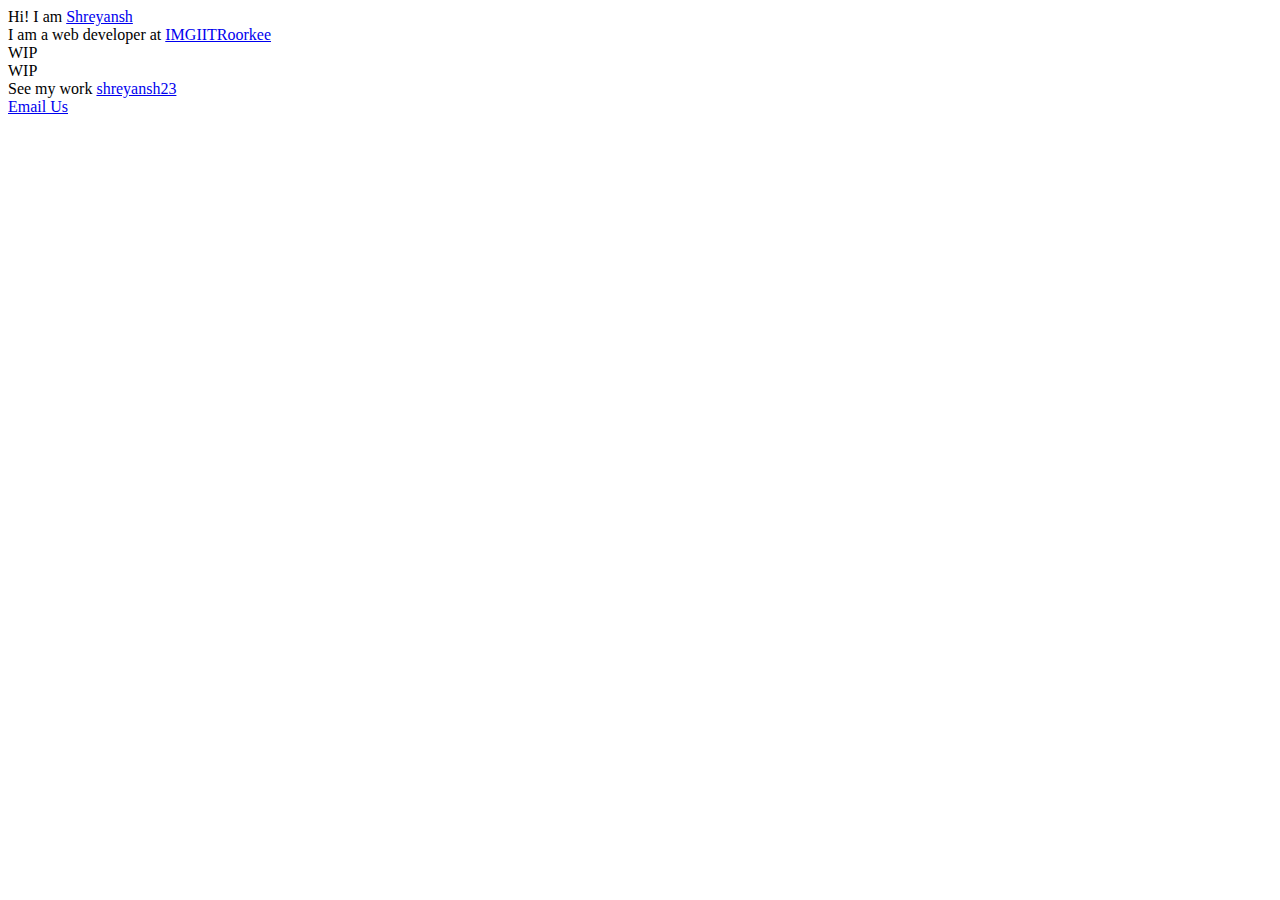
<file: index.html>
<!DOCTYPE html>
<html>
<head>
	<title>WIP</title>
</head>
<body>
	<div id="bio">Hi! I am <a href="https://github.com/shreyansh23">Shreyansh</a></div>
<div id="experience">I am a web developer at <a href="img.channeli.in">IMGIITRoorkee</a></div>
<div id="projects">WIP</div>
<div id="skills">WIP</div>
<div>See my work <a href="https://github.com/shreyansh23">shreyansh23</a></div>
<div id="edu"></div>
<div id="social"></div>
<div id="awards"></div>
<div id="photo"></div>
<div id="resume"></div>
<div id="contact"><a href="mailto:jain.shreyansh0@gmail.com">Email Us</a> </div>
</body>
</html>
</file>
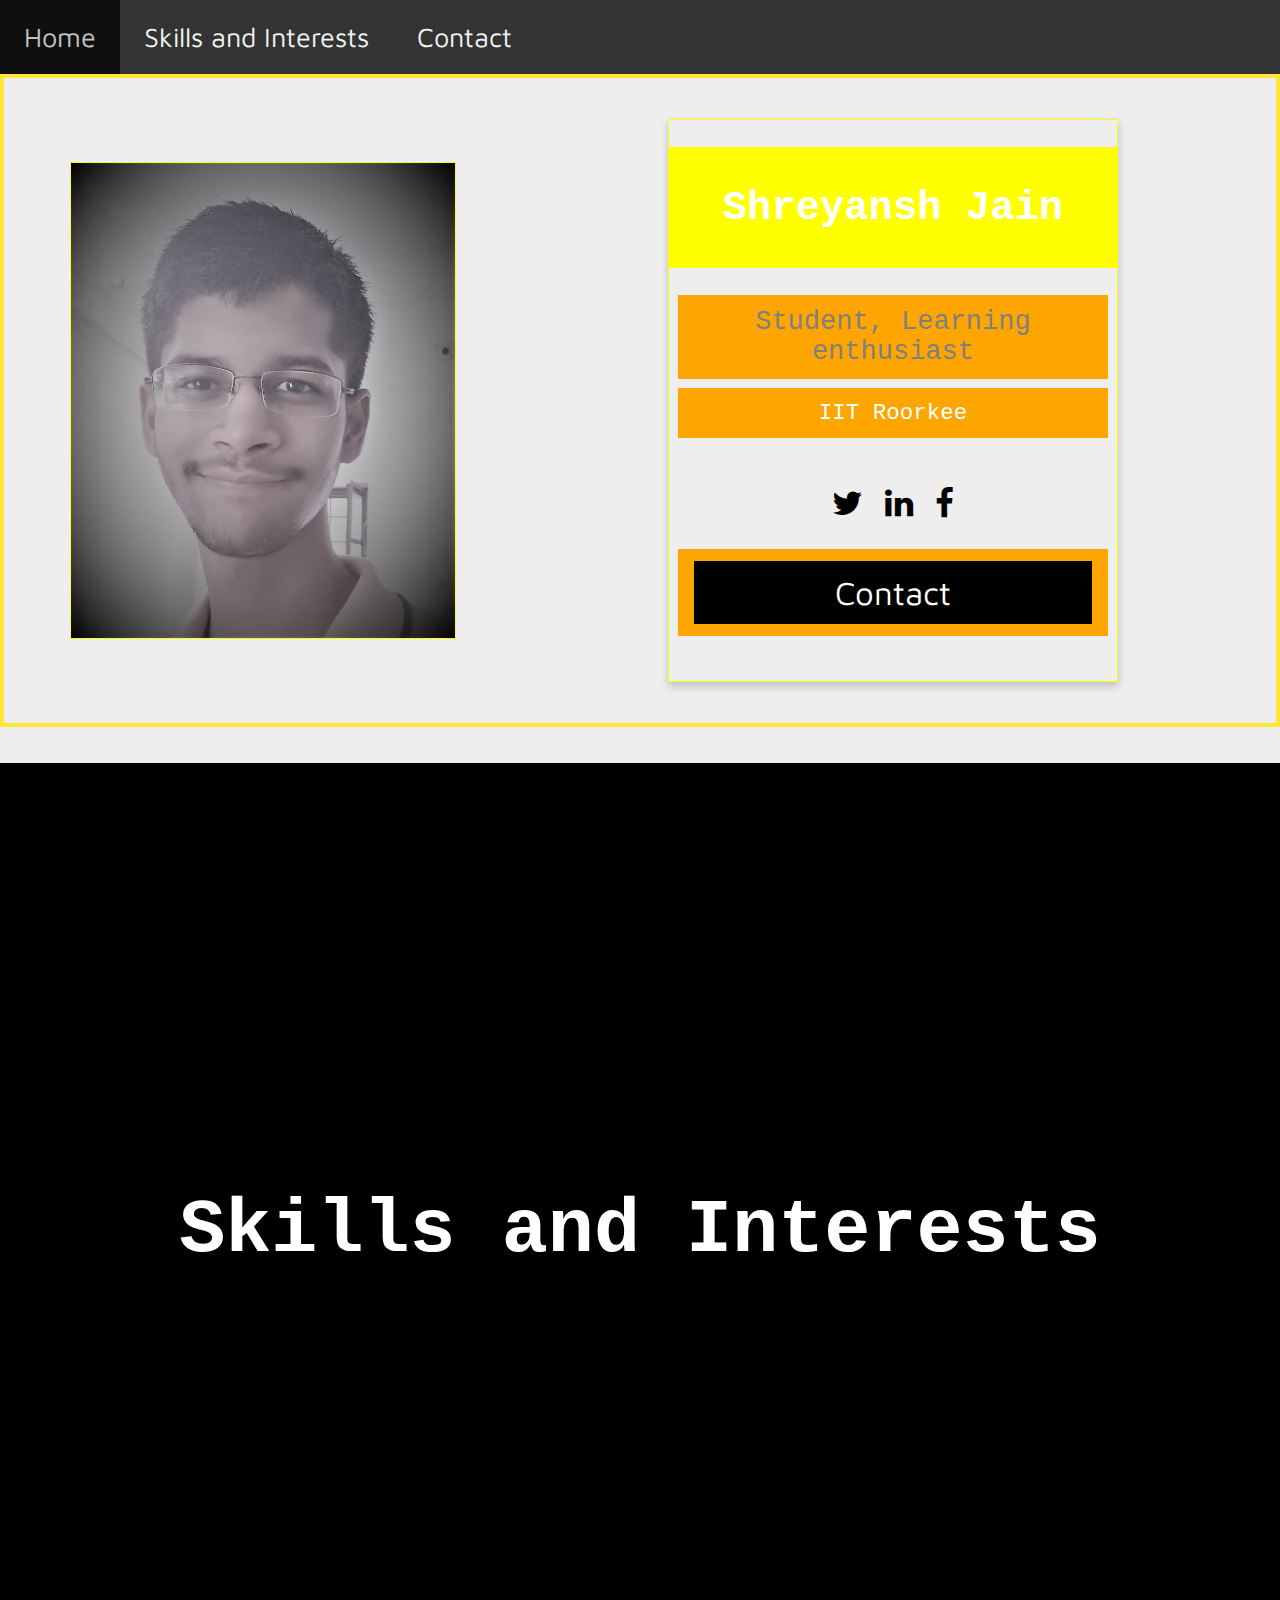
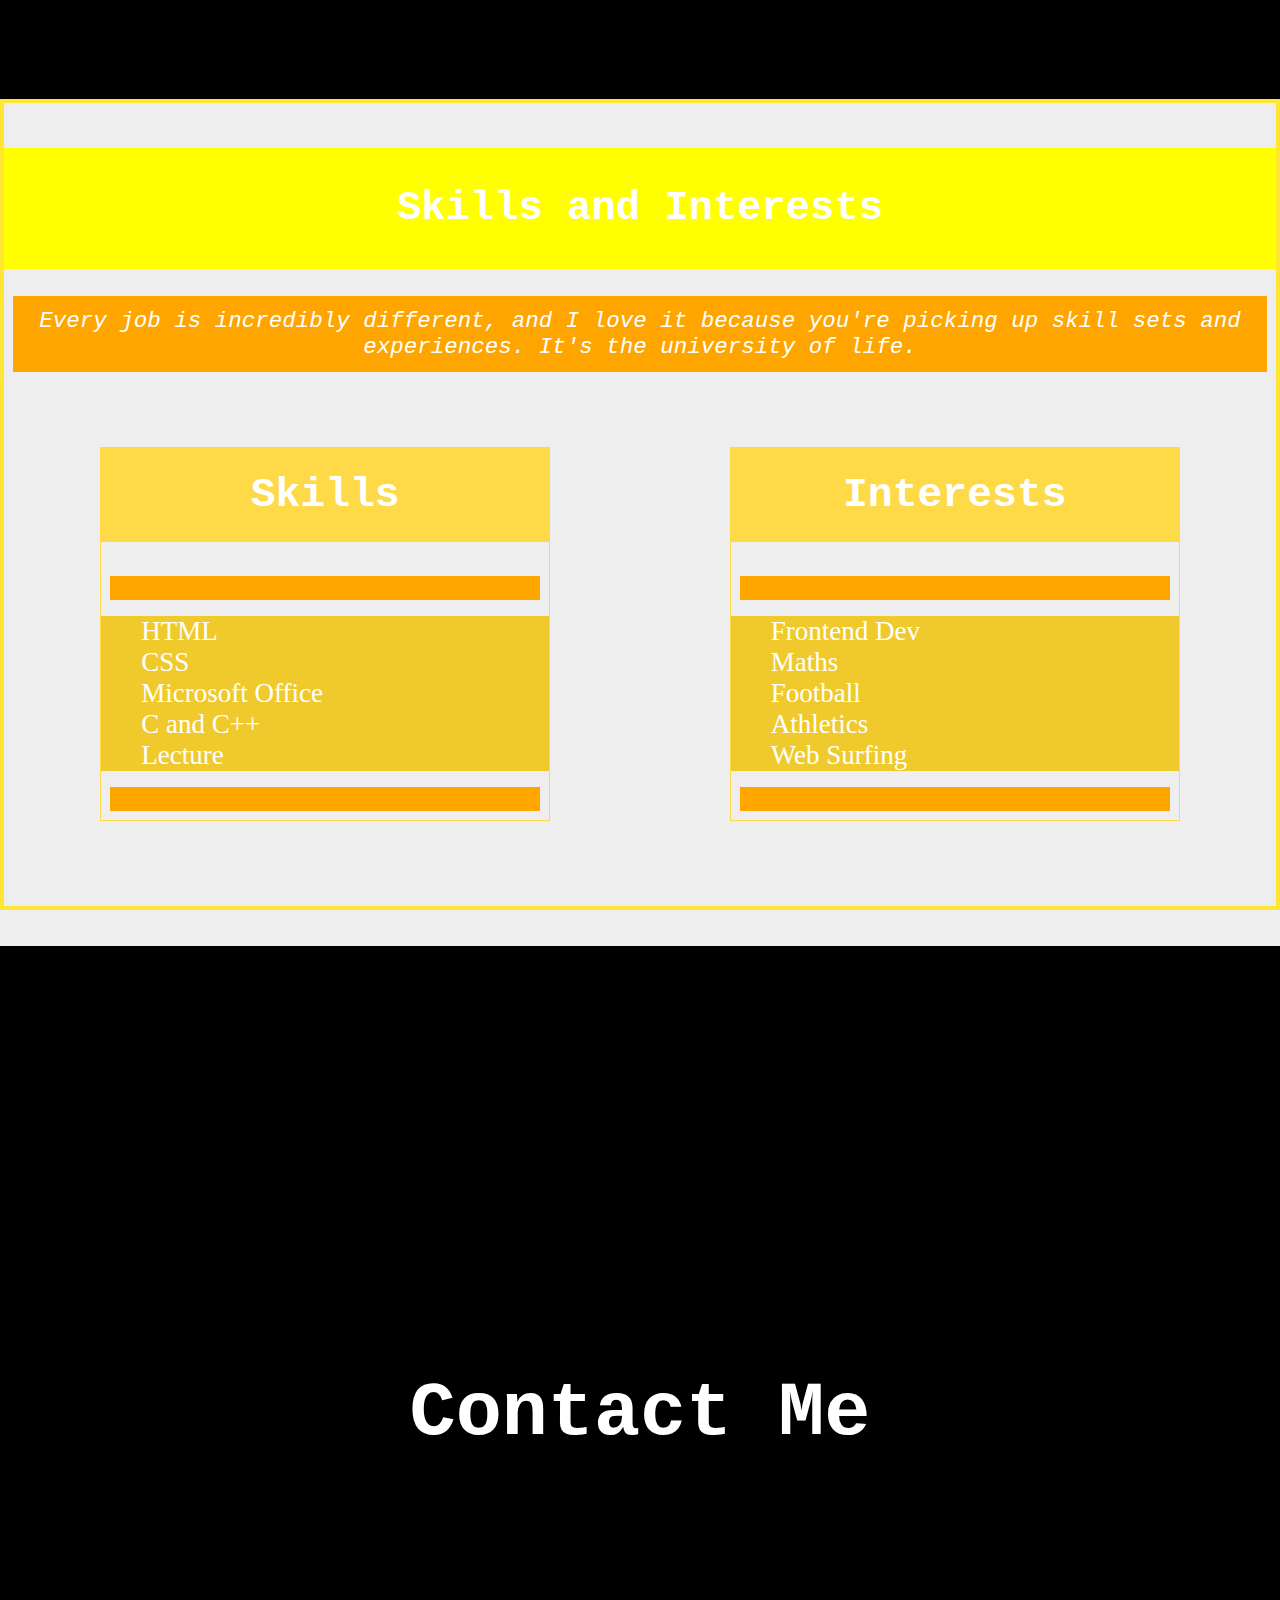
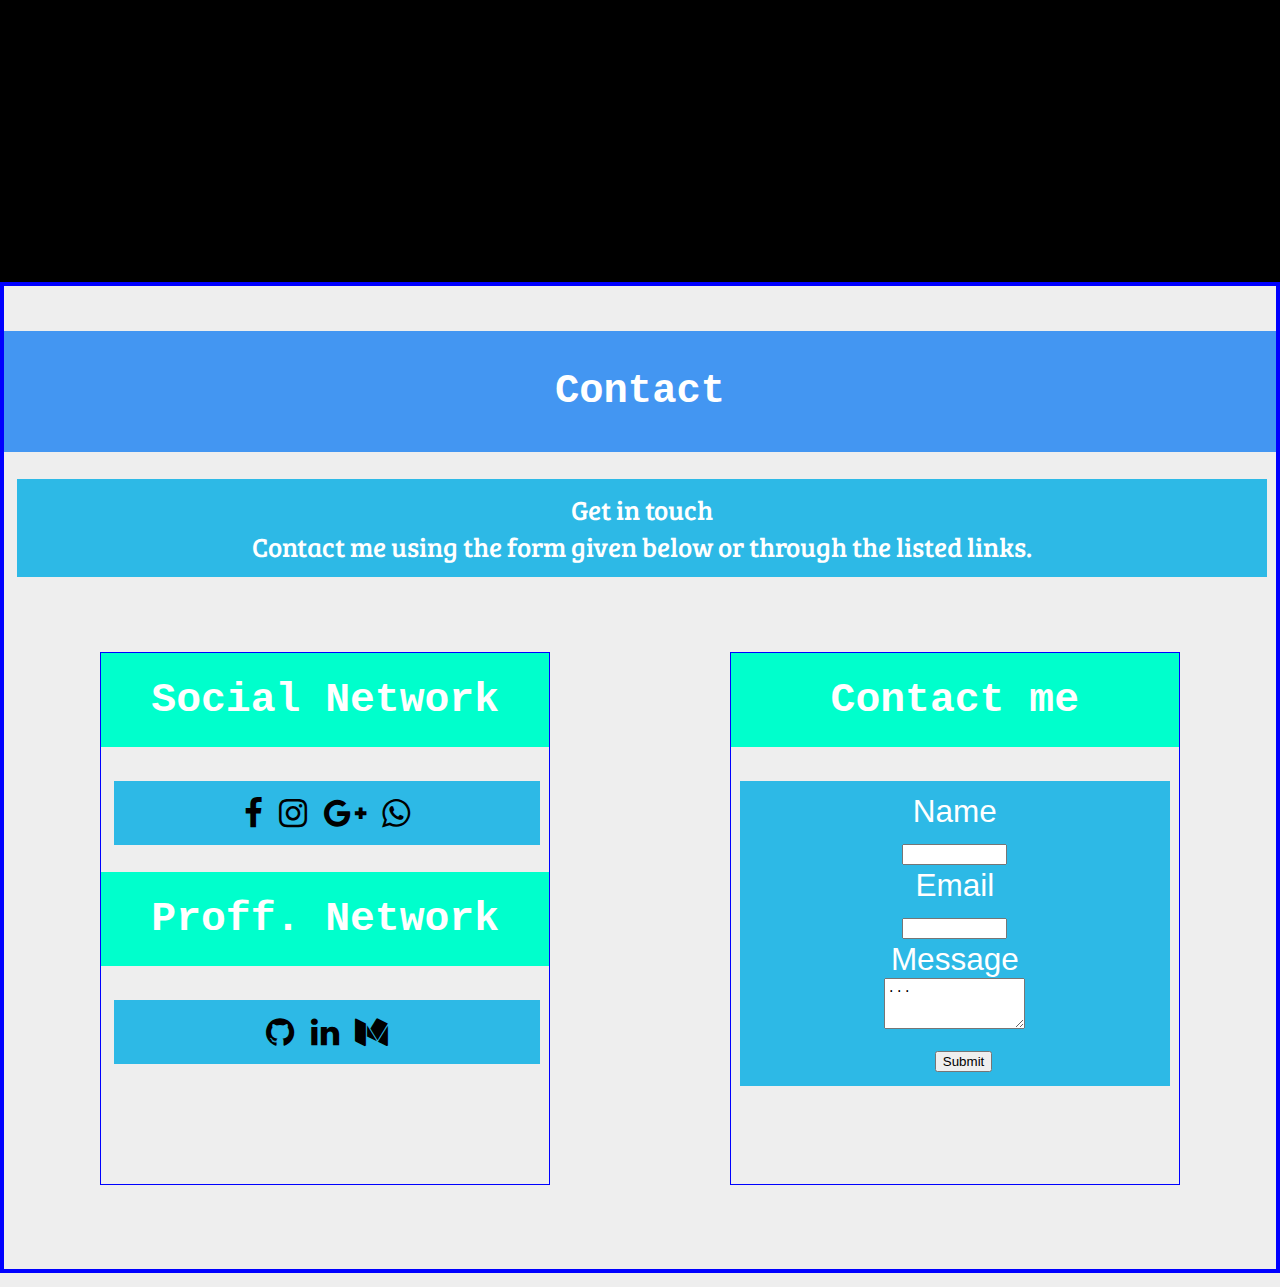
<file: 2.html>
<!DOCTYPE html>
<html>
<head>
	<title>2nd</title>
	<meta name="viewport" content="width=device-width, initial-scale=1.0">
	<link href="https://fonts.googleapis.com/css?family=Bree+Serif" rel="stylesheet">
	<link rel="stylesheet" href="https://cdnjs.cloudflare.com/ajax/libs/font-awesome/4.7.0/css/font-awesome.min.css">
	<link href="https://fonts.googleapis.com/css?family=Maven+Pro" rel="stylesheet">
	<link rel="stylesheet" type="text/css" href="2s.css">




</head>
<body>
	
	<div class="topnav">
  <a class="active" href="#home">Home</a>
  <a href="#skills">Skills and Interests</a>
  <a href="#contact">Contact</a>
</div>


<div class="page1">
	
<div  >
<article class="imagecontainer one main" style="border-color: color"><img src="img/me (2).jpg"></article>

<article class="card one main">
  <h1>Shreyansh Jain</h1>
  <p class="title">Student, Learning enthusiast </p>
  <p>IIT Roorkee</p>
  <br>
  <br>
  <a href="https://twitter.com/"><i class="fa fa-twitter"></i></a> 
  &nbsp;&nbsp;&nbsp;
  <a href="https://www.linkedin.com/"><i class="fa fa-linkedin"></i></a> 
  &nbsp;&nbsp;&nbsp;
  <a href="https://www.facebook.com/"><i class="fa fa-facebook"></i></a> 

  <br>
<br>
  <p><button><a href="#contact" style="color: white;">Contact</a></button></p>
  <br>
  <br>
</article></div>
</div>
<br>
<br>
<div class="page1 pre_skill" >
	<h1>Skills and Interests</h1>
</div>

<div class="page1" id="skills">
<h1>
Skills and Interests
</h1>
<p>
	<em>Every job is incredibly different, and I love it because you're picking up skill sets and experiences. It's the university of life.</em>

</p>
<div style="display: flex; justify-content: space-around;">
<article class="yellow" >
	<h2 class="yellow">Skills</h2>
	<p>
	<ul>

		
		<li>HTML</li>
		<li>CSS</li>
		<li>Microsoft Office</li>
		<li>C and C++ </li>
		<li>Lecture</li>

		
	</ul>
</p>
</article>
<article class="yellow">
	<h2 class="yellow">Interests</h2>
	<p>
	<ul>
		<li>
			Frontend Dev
		</li>
		<li>Maths</li>
		<li>Football</li>
		<li>Athletics</li>
		<li>Web Surfing</li>
	</ul>
	</p>
</article>
</div>
</div>
<br>
<br>
<div class="page1 pre_contact">
	<h1>Contact Me</h1>
</div>


<div class="page1 blue" id="blue">
	<h1 id="contact" class="blue">Contact</h1>
	<p class="blue">
		<span>
			Get in touch<br>
			Contact me using the form given below or through the listed links.
		</span>
	
</p>
<div style="display: flex; justify-content: space-around;" class="blue">
<article class="blue"><h2 class="blue">Social Network</h2>
<p class="blue">
   
  <a href="https://www.facebook.com/"><i class="fa fa-facebook"></i></a> 
  <a href="https://www.instagram.com/?hl=en"><i class="fa fa-instagram"></i></a> 
  <a href="https://plus.google.com/discover"><i class="fa fa-google-plus"></i></a>
    <a href="https://web.whatsapp.com"><i class="fa fa-whatsapp"></i></a>
    


</p>
<br>
<h2 class="blue">Proff. Network</h2>
<p class="blue">

  <a href="https://github.com/"><i class="fa fa-github"></i></a> 
  <a href="https://www.linkedin.com"><i class="fa fa-linkedin"></i></a> 
  <a href="https://medium.com"><i class="fa fa-medium"></i></a> 
</p>

</article>
<article class="blue" >
	<h2 class="blue">Contact me<br></h2>
	<form >
	<p class="form">
Name<br>
<input class="f" type="text" name="name" size="10vw" maxlength="25"><br>
Email<br>
<input class ="f" type="text" name="email"  size="10vw" maxlength="25"><br>
Message<br>
<textarea class ="t" name="message" rows="6" cols="15" size="25vw">
...
</textarea><br>&nbsp;
<input type="submit" name="submit" >
</p>
</form>


</article>
</div>



</body>
</html>
</file>
<file: 2s.css>
.t{
		max-height: 5vh;
		max-width: 15vh;
	}
	.f{
		
		max-width: 15vw;
		max-height: 2vh;
	}
  	body{
			margin-top: 0px;
			background-color: #eee;
			margin-left: 0px;
			margin-right: 0px;
		}
		a{
			font-family: 'Maven Pro', sans-serif;

		}

		li{
			margin-left: 0px;
			font-family:verdana;
            color: white;
            font-size: 3vh;
				}
		ul{
			list-style-type: none;
			background-color: 	#f0ca2d;

		}
/*6px=1vh*/
		h1{
			font-size: 4.5vh;
			color:white;
			padding: 4.16vh;
			text-align: center;
			background-color:yellow;
			font-family:monospace;
		}
		h2{
			font-size: 4.6vh;
			font-family: monospace,courier,arial;
			color: white;
		    text-align: center;
		    padding: 2.66vh;

		}
		.page1{
			border:0.5vh solid #FFE633 ;
			padding-top: 2vh;
			padding-bottom: 2vh;
		}
		p{
			color: white;
			background-color: orange;
			font-family:"courier";
		    text-align: center;
		    font-size: 2.5vh;
		    padding:1.33vh;
		    margin:1vh;

		}
		article{
			border:1px solid yellow;
			width: 35vw;
			padding: 5vh;
			margin:6.66vh;
			font-family: arial;
			height: auto;
		}
		h2{
			margin-top:0px;
		}


		.topnav {
    background-color: #333;
    overflow: hidden;
   /* position:sticky;
    top: 0px;*/
}

.topnav a {
    float: left;
    color: #f2f2f2;
    text-align: center;
    padding: 2.33vh 2.66vh;
    text-decoration: none;
    font-size: 3vh;
}

.topnav a:hover {
    background-color: #ddd;
    color: black;
}

.topnav a.active {
    background-color: #000;
    color: white;
}
article > img{
	width: 100%;
	height:100%;
}
.imagecontainer{
	width: 30vw;
	padding:0px;
}

.card {
    box-shadow: 0 4px 8px 0 rgba(0, 0, 0, 0.2);
   /* max-width: 40vw;*/
    margin: auto;
    text-align: center;
}

.title {
    color: grey;
    font-size: 3vh;
}

button {
    border: none;
    outline: 0;
    display: inline-block;
    padding: 1.33vh;
    color: white;
    background-color: #000;
    text-align: center;
    cursor: pointer;
    width: 98%;
    font-size: 3vh;
}

a {
    text-decoration: none;
    font-size: 3.66vh;
    color: black;
}

button:hover, a:hover {
    opacity: 0.7;
}
.one{
	padding:0;
}
	
/*seting the color for blue*/
div.blue{
}
h1.blue{
	background-color: #4396f2;
}
 
p.blue{
	background-color: #2db9e6;
	margin-left:1vw;
	font-size: 3vh;
}

article.blue{
	border:1px solid blue;
	padding: 0px;
		/*box-shadow: 5px 10px 20px 5px #4b5ba9;*/
		padding-bottom: 1vh;
	
}
h2.blue{
	background-color:	#00ffcc;
}	
h2.yellow{
	background-color:#ffda48; 
}
article.yellow{
	border:1px solid #ffda48;
	padding: 0px;
	/*box-shadow: 5px 10px 20px 5px #feb638;*/
}
div.blue{
	border-width: 0.5vh;
}
#blue{
	border:0 solid none;
}
article.blue{
	height:58vh;

}
.page1 > div{
	display: flex; justify-content: space-between;
    flex-direction: row;
    padding:0.5vw;
}
#blue{border:0.5vh solid blue;
}
span{
	font-family: 'Bree Serif', serif;

}
.pre_contact,.pre_skill{
 border:none;
 display: flex;
 height: 100vh;
 justify-content: center;
 align-items: center;
}
.pre_skill{
	background-color: black;
	color: yellow;
}
.pre_contact{
	background-color: black;
	color: yellow;
}
.pre_skill > h1{
	font-size: 6vw;
	background-color: black;
}
.pre_contact > h1{
	font-size: 6vw;
		background-color: black;
		

}
/*media queries*/
.form{
	font-family:arial;
	font-size: 3.5vh; 
	background-color: #2db9e6;}
@media only screen and (max-width:680px)
 {
	.page1 > div{
		  display: flex;
		  flex-direction:column;
		  justify-content: space-between;
		  align-content: space-between;
		  align-items: center;
		  padding: 2vw;


 }
 article{
 	width: 70vw;
 }
 .main{
 	width: 70vw;
 }



}
</file>
